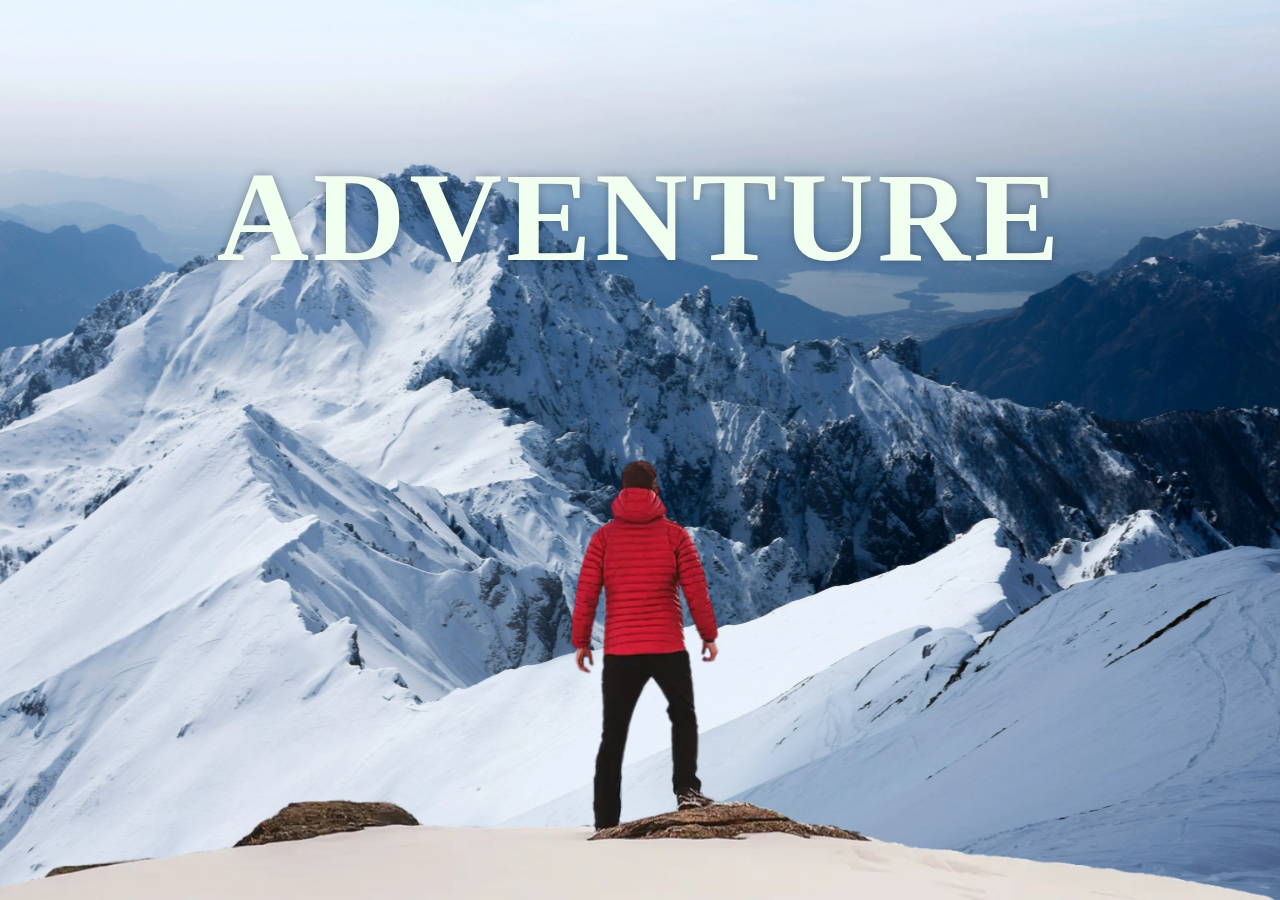
<file: index.html>
<!DOCTYPE html>
<html lang="en">
  <head>
    <meta charset="UTF-8" />
    <meta name="viewport" content="width=device-width, initial-scale=1.0" />
    <title>Ultimate Adventure: Biking, Para Gliding & Surfing</title>
    <meta
      name="description"
      content="Embark on an unforgettable adventure filled with biking, para gliding, and surfing. Discover breathtaking landscapes and experience the thrill of outdoor exploration. Adventure awaits!"
    />
    <meta
      name="keywords"
      content="ultimate adventure, biking, para gliding, surfing, outdoor activities, adventure sports, nature exploration, thrill-seeking"
    />
    <!-- Open Graph Tags -->
    <meta
      property="og:title"
      content="Ultimate Adventure: Biking, Para Gliding & Surfing"
    />
    <meta
      property="og:description"
      content="Embark on an unforgettable adventure filled with biking, para gliding, and surfing."
    />
    <meta
      property="og:image"
      content="https://main--ultimateadventurehub.netlify.app/path/to/image.jpg"
    />
    <meta
      property="og:url"
      content="https://main--ultimateadventurehub.netlify.app"
    />
    <meta property="og:type" content="website" />

    <!-- Twitter Card Tags -->
    <meta name="twitter:card" content="summary_large_image" />
    <meta
      name="twitter:title"
      content="Ultimate Adventure: Biking, Para Gliding & Surfing"
    />
    <meta
      name="twitter:description"
      content="Embark on an unforgettable adventure filled with biking, para gliding, and surfing."
    />
    <meta
      name="twitter:image"
      content="https://main--ultimateadventurehub.netlify.app/path/to/image.jpg"
    />
    <link
      rel="canonical"
      href="https://main--ultimateadventurehub.netlify.app"
    />

    <link rel="stylesheet" href="adventureStyle.css" />
    <!-- Favicon Link -->
    <link rel="icon" href="favicon-16x16.png" type="image/png" />
  </head>
  <body>
    <script type="application/ld+json">
      {
        "@context": "https://schema.org",
        "@type": "WebPage",
        "name": "Ultimate Adventure: Biking, Para Gliding & Surfing",
        "description": "Embark on an unforgettable adventure filled with biking, para gliding, and surfing. Discover breathtaking landscapes and experience the thrill of outdoor exploration.",
        "url": "https://main--ultimateadventurehub.netlify.app",
        "image": "https://main--ultimateadventurehub.netlify.app/path/to/image.jpg",
        "mainEntity": {
          "@type": "Article",
          "headline": "Adventure Time!",
          "image": [
            "https://main--ultimateadventurehub.netlify.app/path/to/image.jpg"
          ],
          "author": {
            "@type": "Ayush Singh",
            "name": "Ayush Singh"
          },
          "datePublished": "2024-09-28T13:54:00Z",
          "dateModified": "2024-09-28T13:54:00Z"
        }
      }
    </script>
    <div class="wrapper">
      <div class="container">
        <h1 class="header-text">ADVENTURE</h1>
        <img
          class="header-image"
          src="/assets/header-background-image.webp"
          alt="header-background-image"
        />
        <img
          class="foreground-image"
          src="/assets/foreground.webp"
          alt="foreground-image"
        />
      </div>
      <section>
        <h2 class="secHeading">Adventure Time!</h2>
        <p class="text">
          Adventure awaits at every turn! Whether you're conquering mountains,
          navigating winding trails, or plunging into the depths of the ocean,
          the thrill of exploration brings us closer to nature and to ourselves.
          Each journey unveils breathtaking landscapes, hidden gems, and the joy
          of discovery that fuels our spirit. Embrace the call of the wild and
          let your sense of adventure guide you through lush forests, across
          sparkling rivers, and up steep cliffs. The world is vast, and it's
          filled with countless experiences just waiting to be had. So pack your
          gear, gather your friends, and set off on a quest that will create
          lasting memories and stories to share for a lifetime. Adventure is not
          just a destination; it's a way of life!
        </p>

        <div class="bg bg1">
          <h2 class="desc">BIKING</h2>
        </div>
        <p class="text">
          Biking is more than just a mode of transport; it’s a thrilling way to
          explore the world around you. Feel the wind in your hair as you
          navigate scenic trails, rugged mountains, and serene parks. Each pedal
          forward invites you to discover hidden gems in nature, from lush
          forests to breathtaking vistas. Whether you’re a casual rider enjoying
          a leisurely path or a mountain biker tackling steep terrains, the
          exhilaration of conquering a challenging route is unmatched. Join
          fellow biking enthusiasts on group rides, or take solo journeys that
          lead to personal reflections and unforgettable adventures. The freedom
          of biking awaits, encouraging you to break boundaries and embrace the
          open road.s
        </p>

        <div class="bg bg2">
          <h2 class="desc">PARA GLIDING</h2>
        </div>
        <p class="text">
          Experience the world from a new perspective with para gliding, where
          the sky becomes your playground! Soar above breathtaking landscapes,
          feeling the rush of adrenaline as you glide gracefully through the
          air. With each gentle breeze, you’ll be treated to stunning views that
          stretch beyond the horizon, from majestic mountains to shimmering
          seas. Para gliding allows you to connect with nature in a unique way,
          as you float effortlessly with the clouds. Whether you're a seasoned
          glider or a first-timer, the thrill of launching from a high peak and
          the serenity of free flight will leave you craving more. Embrace the
          sky, and let your adventurous spirit take flight!
        </p>

        <div class="bg bg3">
          <h2 class="desc">SURFING</h2>
        </div>
        <p class="text">
          Riding the waves is the essence of surfing—a dance with the ocean that
          combines skill, balance, and pure exhilaration. Whether you’re
          catching your first wave or are a seasoned pro, each surf session
          brings the excitement of the unpredictable sea. Feel the rush of
          adrenaline as you paddle out, positioning yourself for the perfect
          wave, and then experience the sheer joy of gliding along the crest,
          feeling one with the ocean. The camaraderie among surfers, the vibrant
          beach culture, and the rhythm of the waves create an atmosphere that
          is both electrifying and calming. So grab your board, embrace the
          spirit of adventure, and ride the waves to discover the thrill of
          surfing!
        </p>
      </section>
    </div>
  </body>
</html>
</file>
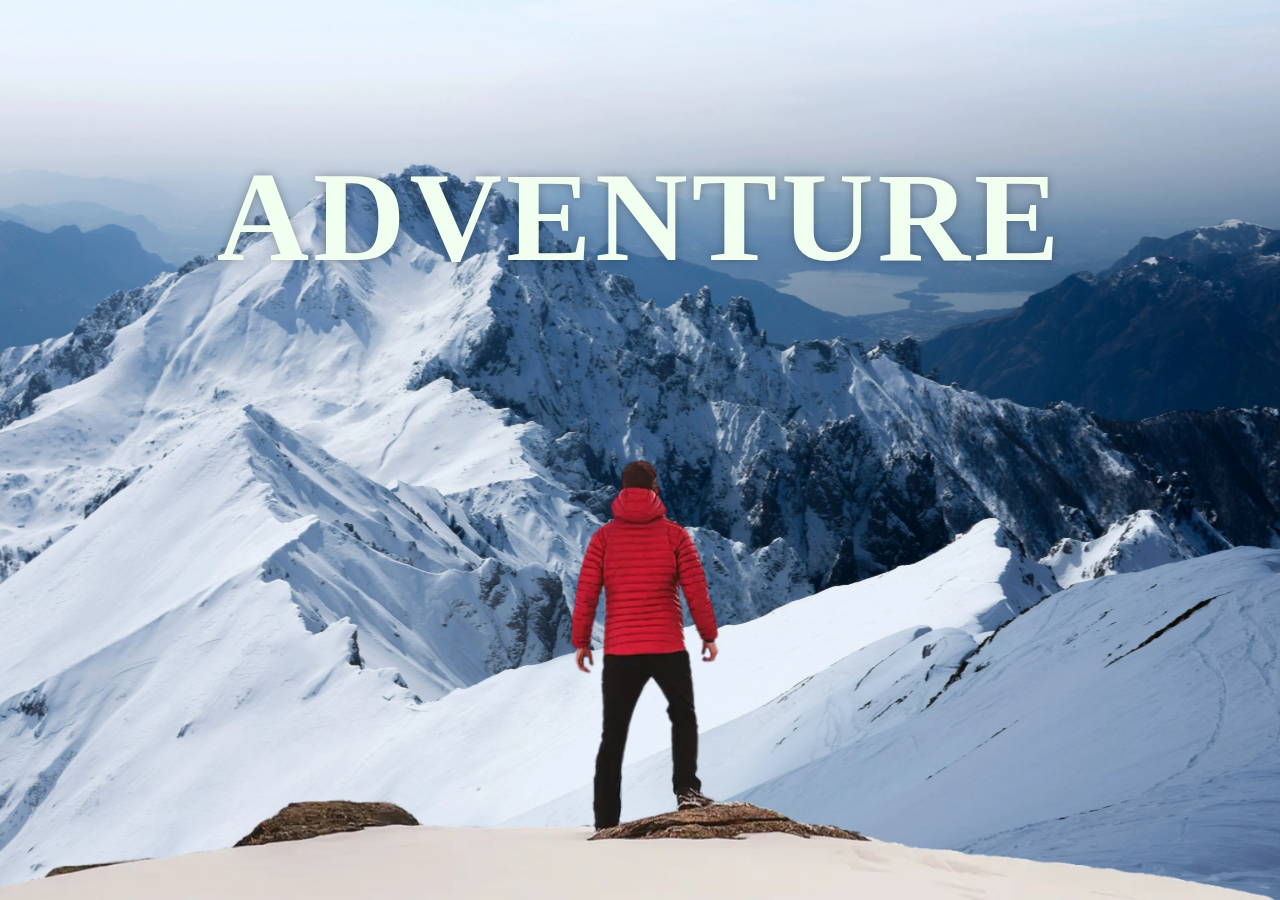
<file: adventure.html>
<!DOCTYPE html>
<html lang="en">
  <head>
    <meta charset="UTF-8" />
    <meta name="viewport" content="width=device-width, initial-scale=1.0" />
    <title>Ultimate Adventure: Biking, Para Gliding & Surfing</title>
    <meta
      name="description"
      content="Discover the ultimate adventure with biking, para gliding, and surfing. Experience the thrill of nature and create unforgettable memories!"
    />
    <meta
      name="keywords"
      content="ultimate adventure, biking, para gliding, surfing, outdoor activities, adventure sports, nature exploration, thrill-seeking"
    />

    <link rel="stylesheet" href="adventureStyle.css" />
    <!-- Favicon Link -->
    <link rel="icon" href="favicon-16x16.png" type="image/png" />
  </head>
  <body>
    <div class="wrapper">
      <div class="container">
        <h1 class="header-text">ADVENTURE</h1>
        <img
          class="header-image"
          src="/assets/header-background-image.webp"
          alt="header-background-image"
        />
        <img
          class="foreground-image"
          src="/assets/foreground.webp"
          alt="foreground-image"
        />
      </div>
      <section>
        <h2 class="secHeading">Adventure Time!</h2>
        <p class="text">
          Adventure awaits at every turn! Whether you're conquering mountains,
          navigating winding trails, or plunging into the depths of the ocean,
          the thrill of exploration brings us closer to nature and to ourselves.
          Each journey unveils breathtaking landscapes, hidden gems, and the joy
          of discovery that fuels our spirit. Embrace the call of the wild and
          let your sense of adventure guide you through lush forests, across
          sparkling rivers, and up steep cliffs. The world is vast, and it's
          filled with countless experiences just waiting to be had. So pack your
          gear, gather your friends, and set off on a quest that will create
          lasting memories and stories to share for a lifetime. Adventure is not
          just a destination; it's a way of life!
        </p>

        <div class="bg bg1">
          <h2 class="desc">BIKING</h2>
        </div>
        <p class="text">
          Biking is more than just a mode of transport; it’s a thrilling way to
          explore the world around you. Feel the wind in your hair as you
          navigate scenic trails, rugged mountains, and serene parks. Each pedal
          forward invites you to discover hidden gems in nature, from lush
          forests to breathtaking vistas. Whether you’re a casual rider enjoying
          a leisurely path or a mountain biker tackling steep terrains, the
          exhilaration of conquering a challenging route is unmatched. Join
          fellow biking enthusiasts on group rides, or take solo journeys that
          lead to personal reflections and unforgettable adventures. The freedom
          of biking awaits, encouraging you to break boundaries and embrace the
          open road.s
        </p>

        <div class="bg bg2">
          <h2 class="desc">PARA GLIDING</h2>
        </div>
        <p class="text">
          Experience the world from a new perspective with para gliding, where
          the sky becomes your playground! Soar above breathtaking landscapes,
          feeling the rush of adrenaline as you glide gracefully through the
          air. With each gentle breeze, you’ll be treated to stunning views that
          stretch beyond the horizon, from majestic mountains to shimmering
          seas. Para gliding allows you to connect with nature in a unique way,
          as you float effortlessly with the clouds. Whether you're a seasoned
          glider or a first-timer, the thrill of launching from a high peak and
          the serenity of free flight will leave you craving more. Embrace the
          sky, and let your adventurous spirit take flight!
        </p>

        <div class="bg bg3">
          <h2 class="desc">SURFING</h2>
        </div>
        <p class="text">
          Riding the waves is the essence of surfing—a dance with the ocean that
          combines skill, balance, and pure exhilaration. Whether you’re
          catching your first wave or are a seasoned pro, each surf session
          brings the excitement of the unpredictable sea. Feel the rush of
          adrenaline as you paddle out, positioning yourself for the perfect
          wave, and then experience the sheer joy of gliding along the crest,
          feeling one with the ocean. The camaraderie among surfers, the vibrant
          beach culture, and the rhythm of the waves create an atmosphere that
          is both electrifying and calming. So grab your board, embrace the
          spirit of adventure, and ride the waves to discover the thrill of
          surfing!
        </p>
      </section>
    </div>
  </body>
</html>
</file>
<file: adventureStyle.css>
* {
    margin: 0;
    padding: 0;
    box-sizing: border-box;
}

.wrapper {
    height: 100vh;
    overflow-y: auto;
    overflow-x: hidden;
    perspective: 10px;
}

.container {
    position: relative;
    height: 100%;
    display: flex;
    justify-content: center;
    align-items: center;
    transform-style: preserve-3d;
    z-index: -1;
}

.header-text {
    position: absolute;
    font-size: clamp(3rem, 14vw, 8rem);
    letter-spacing: 0.25rem;
    top: 9rem;
    color: honeydew;
    text-shadow: 0 0 10px rgba(0, 0, 0, 0.3);


}

.header-image,
.foreground-image {
    position: absolute;
    height: 100%;
    width: 100%;
    object-fit: cover;
    z-index: -1;
}

.header-image {
    transform: translateZ(-40px) scale(5.2);
}

.foreground-image {
    transform: translateZ(-20px) scale(3);
}

section {
    background-color: rgb(89, 89, 109);
    padding: 5rem 0;
    color: honeydew;
}

.secHeading {
    font-size: clamp(2.5rem, 10vw, 5rem);
    padding: 0 2rem;
}

.text {
    font-size: 1.5rem;
    padding: 0 2rem;
    margin: 5rem 0;
}

.desc {
    position: absolute;
    background-color: white;
    padding: 0.5rem 2.5rem;
    top: 50%;
    left: 50%;
    transform: translate(-50%, -50%);
    color: black;
    font-size: clamp(2.5rem, 10vw, 3.5rem);
    font-weight: 600;
    white-space: nowrap;
}

.bg {
    position: relative;
    width: 100%;
    height: 500px;
    background-attachment: fixed;
    background-position: center;
    background-size: cover;
}


.bg1 {
    background-image: url(/assets/biking.webp);
}

.bg2 {
    background-image: url(/assets/para-gliding.webp);
}

.bg3 {
    background-image: url(/assets/surfing.webp);
}
</file>
